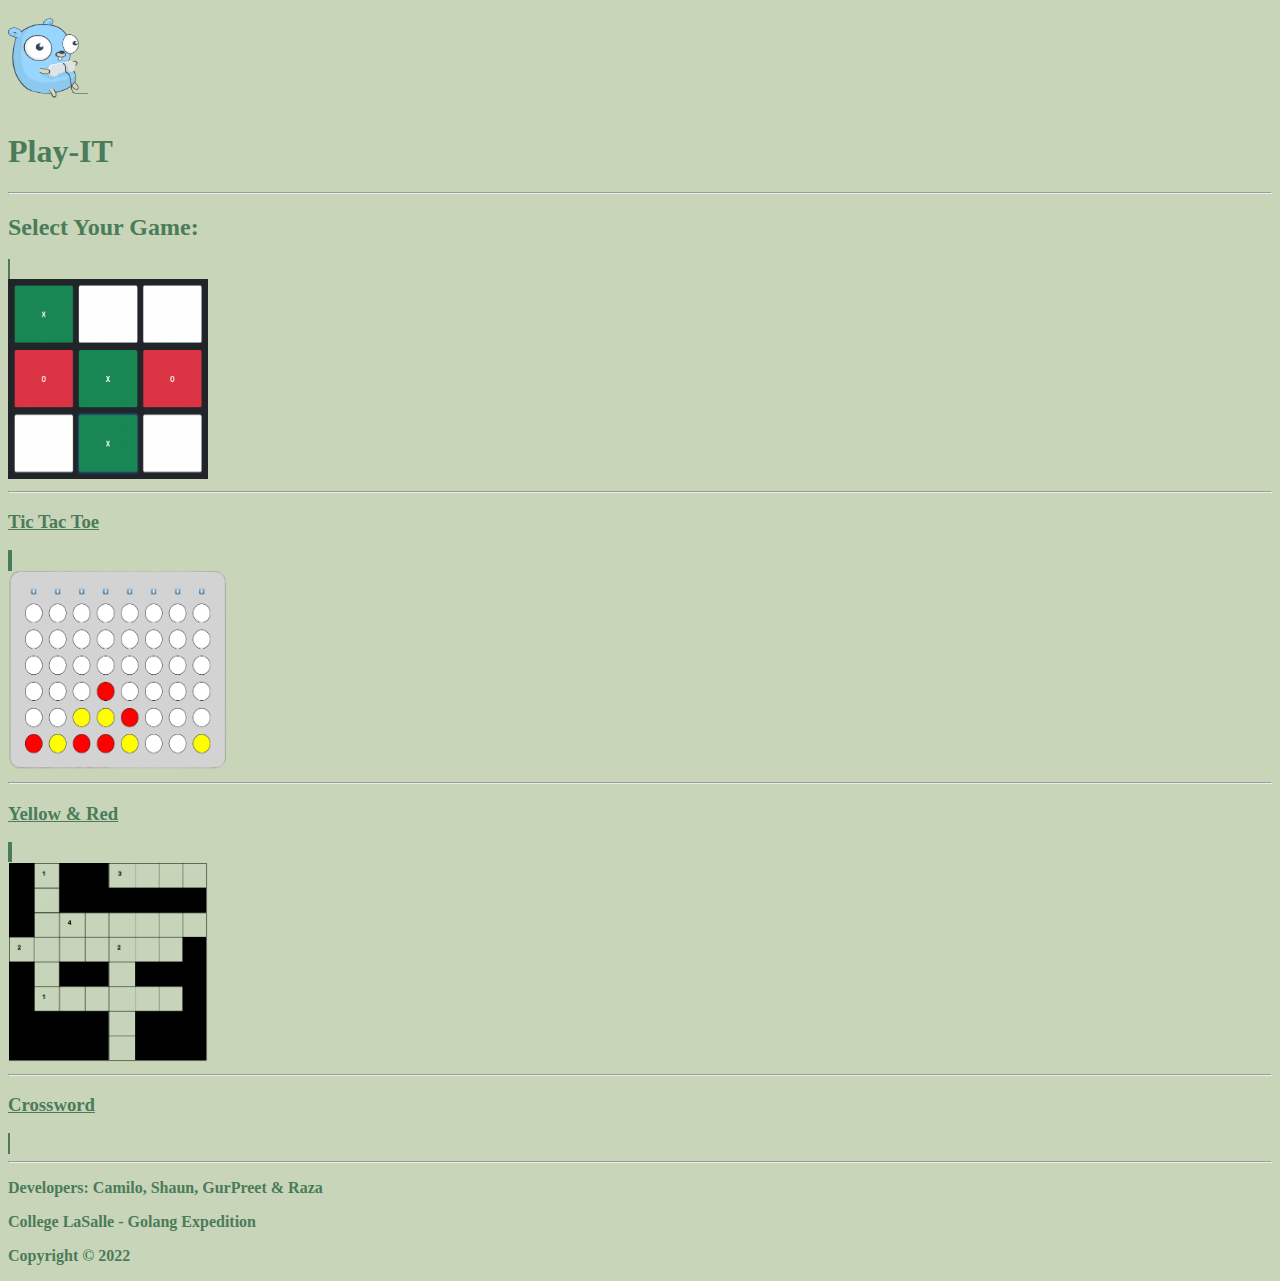
<file: index.html>
<!doctype html>
<html lang="en">
  <head>
    <!-- Required meta tags -->
    <meta charset="utf-8">
    <meta name="viewport" content="width=device-width, initial-scale=1">

    <!-- Bootstrap CSS -->
    <link href="https://cdn.jsdelivr.net/npm/bootstrap@5.1.3/dist/css/bootstrap.min.css" rel="stylesheet" integrity="sha384-1BmE4kWBq78iYhFldvKuhfTAU6auU8tT94WrHftjDbrCEXSU1oBoqyl2QvZ6jIW3" crossorigin="anonymous">
    <!-- Custom CSS -->
    <link rel="stylesheet" type="text/css" href="./css/style.css"/>
    <link rel="shortcut icon" type="image/jpg" href="./img/golang.png"/>

    <title>Play-IT!</title>
  </head>
  <body>
    <div class="container">
        <nav class="navbar navbar-light">
          <div>
            <a class="navbar-brand" href="index.html">
              <img src="./img/golang.png" alt="" width="80px" height="100px" class="d-inline-block"/>
            </a>
            <h1 class="d-inline-block align-middle">Play-IT</h1>
          </div>
        </nav>
        <hr/>
        <h2>Select Your Game: </h2>
        <div class="row justify-content-md-center p-1 main_content">
            <a href="tictactoe.html" class="col-3 shadow  btn rounded m-5 p-3 custom">
              <div >
                  <img src="./img/tictactoe.png" width="200px" height="200px"  class="rounded" />
                  <hr/>
                  <h3>Tic Tac Toe</h3>
              </div>
            </a>
            <a href="yellowRed.html" class="col-3  shadow  btn rounded m-5 p-3 custom">
              <div>
                  <img src="./img/yellowRed.png" width="220px" height="200px"  class="rounded"/>
                  <hr/>
                  <h3>Yellow & Red</h3>
              </div>
            </a>
            <a href="crossword.html" class="col-3  shadow  btn rounded m-5 p-3 custom">
              <div>
                  <img src="./img/crossword.png" width="200px" height="200px"  class="rounded"/>
                  <hr/>
                  <h3>Crossword</h3>
              </div>
            </a>
        </div>
        <hr/>
        <div class="text-center" id="footer"></div>
    <script src="https://cdn.jsdelivr.net/npm/bootstrap@5.1.3/dist/js/bootstrap.bundle.min.js" integrity="sha384-ka7Sk0Gln4gmtz2MlQnikT1wXgYsOg+OMhuP+IlRH9sENBO0LRn5q+8nbTov4+1p" crossorigin="anonymous"></script>
    <script src="./js/script.js"></script>

  </body>
</html>
</file>
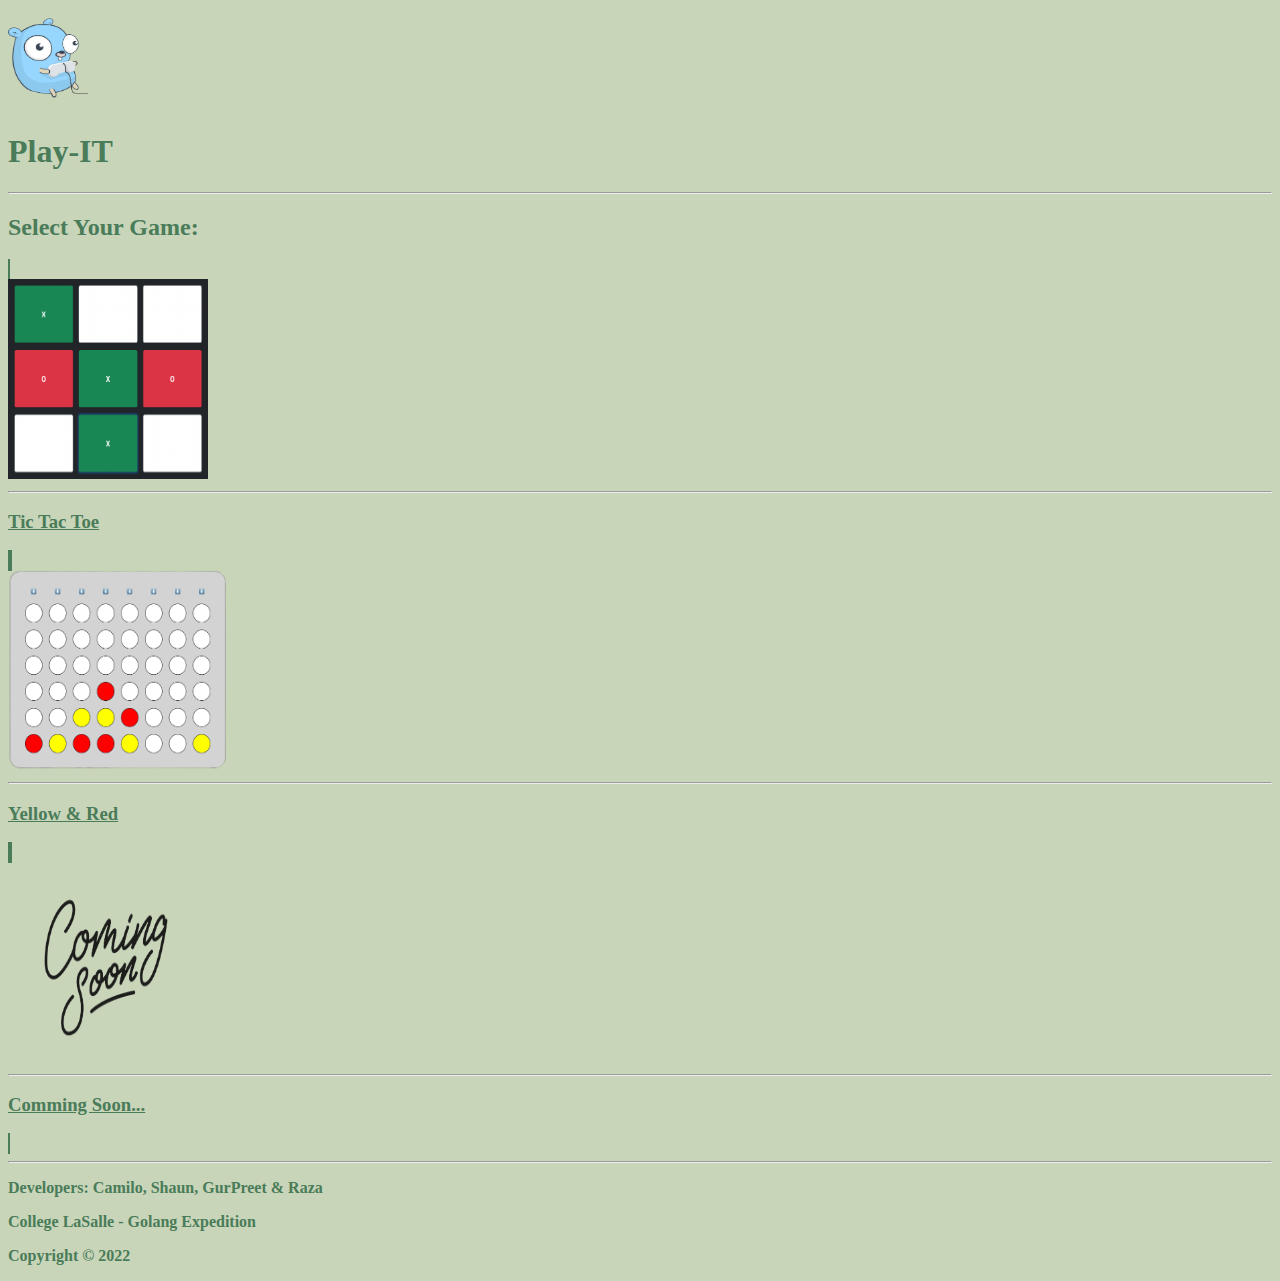
<file: Project/index.html>
<!doctype html>
<html lang="en">
  <head>
    <!-- Required meta tags -->
    <meta charset="utf-8">
    <meta name="viewport" content="width=device-width, initial-scale=1">

    <!-- Bootstrap CSS -->
    <link href="https://cdn.jsdelivr.net/npm/bootstrap@5.1.3/dist/css/bootstrap.min.css" rel="stylesheet" integrity="sha384-1BmE4kWBq78iYhFldvKuhfTAU6auU8tT94WrHftjDbrCEXSU1oBoqyl2QvZ6jIW3" crossorigin="anonymous">
    <!-- Custom CSS -->
    <link rel="stylesheet" type="text/css" href="./css/style.css"/>
    <link rel="shortcut icon" type="image/jpg" href="./img/logo-removebg-preview.png"/>

    <title>Play-IT!</title>
  </head>
  <body>
    <div class="container">
        <nav class="navbar navbar-light">
          <div>
            <a class="navbar-brand" href="index.html">
              <img src="./img/golang.png" alt="" width="80px" height="100px" class="d-inline-block"/>
            </a>
            <h1 class="d-inline-block align-middle">Play-IT</h1>
          </div>
        </nav>
        <hr/>
        <h2>Select Your Game: </h2>
        <div class="row justify-content-md-center p-1 main_content">
            <a href="tictactoe.html" class="col-3 shadow  btn rounded m-5 p-3 custom">
              <div >
                  <img src="./img/tictactoe.png" width="200px" height="200px"  class="rounded" />
                  <hr/>
                  <h3>Tic Tac Toe</h3>
              </div>
            </a>
            <a href="yellowRed.html" class="col-3  shadow  btn rounded m-5 p-3 custom">
              <div>
                  <img src="./img/yellowRed.png" width="220px" height="200px"  class="rounded"/>
                  <hr/>
                  <h3>Yellow & Red</h3>
              </div>
            </a>
            <a href="crossword.html" class="col-3  shadow  btn rounded m-5 p-3 custom">
              <div>
                  <img src="./img/commingSoon.png" width="200px" height="200px"  class="rounded"/>
                  <hr/>
                  <h3>Comming Soon...</h3>
              </div>
            </a>
        </div>
        <hr/>
        <div class="text-center" id="footer"></div>
    <script src="https://cdn.jsdelivr.net/npm/bootstrap@5.1.3/dist/js/bootstrap.bundle.min.js" integrity="sha384-ka7Sk0Gln4gmtz2MlQnikT1wXgYsOg+OMhuP+IlRH9sENBO0LRn5q+8nbTov4+1p" crossorigin="anonymous"></script>
    <script src="./js/script.js"></script>

  </body>
</html>
</file>
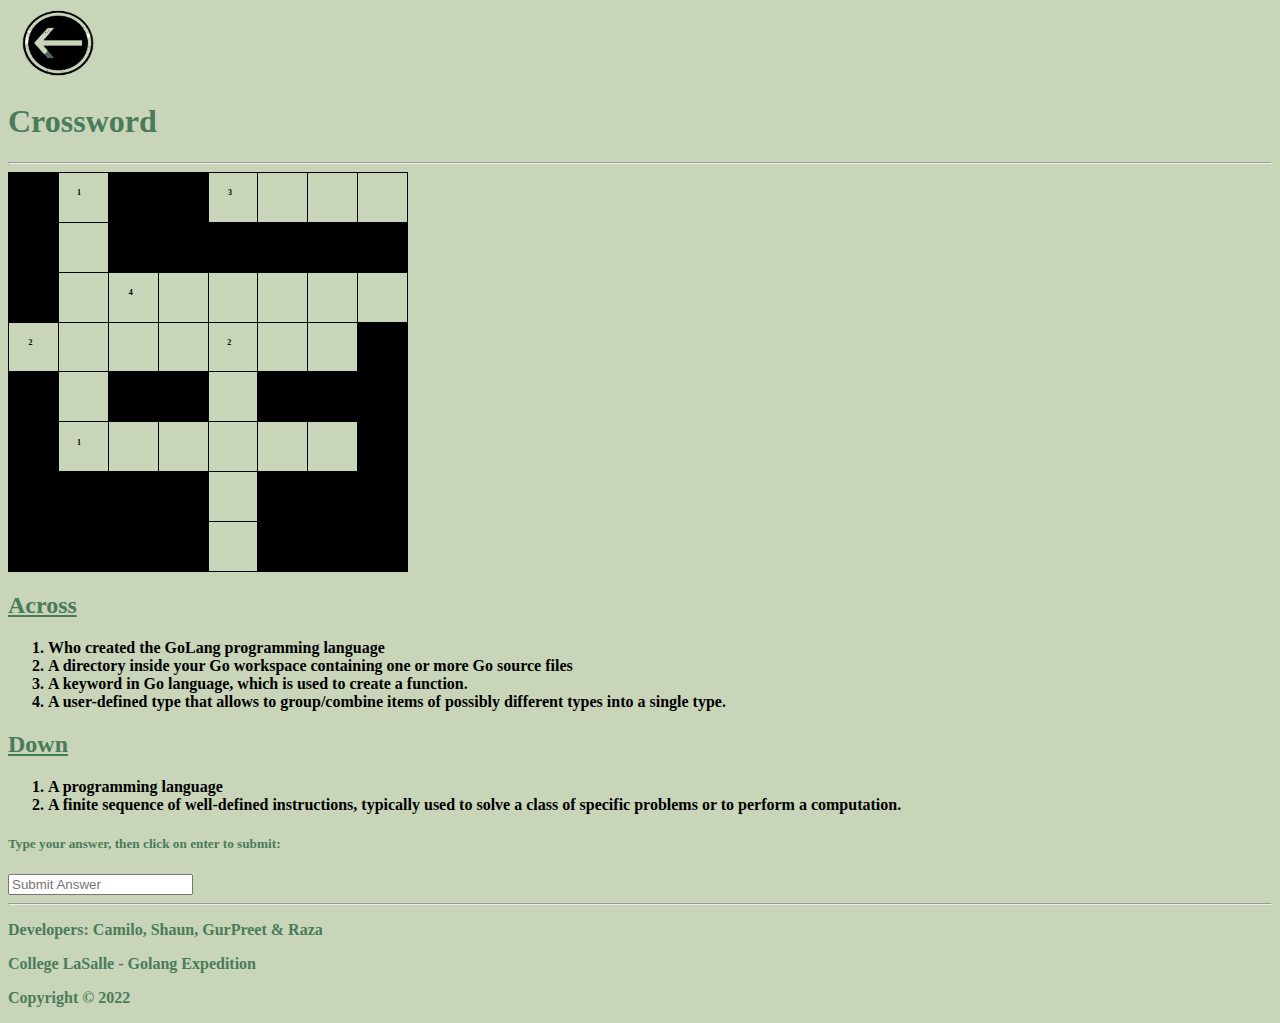
<file: crossword.html>
<!DOCTYPE html>
<html lang="en">
    <head>
        <meta charset="UTF-8">
        <meta http-equiv="X-UA-Compatible" content="IE=edge">
        <meta name="viewport" content="width=device-width, initial-scale=1.0">

        <title>Crossword</title>
        <meta charset="utf-8">
        <meta name="viewport" content="width=device-width, initial-scale=1">
        <style>
            sup {
                position: absolute;
                color: black;
                font-size: 8px;
            }
        </style>

        <!-- Bootstrap CSS -->
        <link href="https://cdn.jsdelivr.net/npm/bootstrap@5.1.3/dist/css/bootstrap.min.css" rel="stylesheet" integrity="sha384-1BmE4kWBq78iYhFldvKuhfTAU6auU8tT94WrHftjDbrCEXSU1oBoqyl2QvZ6jIW3" crossorigin="anonymous">

        <link rel="stylesheet" type="text/css" href="./css/style_crossword.css"/>
        <link rel="shortcut icon" type="image/jpg" href="./img/golang.png"/>
        <title>Crossword</title>
    </head>
    <body>
        <nav class="navbar navbar-light">
          <div>
            <a class="navbar-brand" href="index.html">
              <img src="./img/btnBack.png" alt="" width="100px" height="70px" class="d-inline">
            </a>
            <h1 class="d-inline align-middle ms-5">Crossword</h1>
          </div>
        </nav>
        <hr/>
        <div class="row p-3 m-auto w-75">
            <div class="col-6">
                <table style="border-color: white;">
                <tr>
                    <td></td>
                    <td class="'golang' "><sup>1</sup>G</td>
                    <td></td>
                    <td></td>
                    <td class="'func'"><sup>3</sup>F</td>
                    <td class="'func'">U</td>
                    <td class="'func'">N</td>
                    <td class="'func'">C</td>
                </tr>
                <tr>
                    <td></td>
                    <td class="'golang'">O</td>
                    <td></td>
                    <td></td>
                    <td></td>
                    <td></td>
                    <td></td>
                    <td></td>
                </tr>

                <tr>
                    <td></td>
                    <td class="'golang' 'class'">L</td>
                    <td class="'struct'"><sup>4</sup>S</td>
                    <td class="'struct'">T</td>
                    <td class="'struct'">R</td>
                    <td class="'struct'">U</td>
                    <td class="'struct'">C</td>
                    <td class="'struct'">T</td>
                </tr>

                <tr>
                    <td class="'package'"><sup>2</sup>P</td>
                    <td class="'golang' 'package'">A</td>
                    <td class="'package'">C</td>
                    <td  class="'package'">K</td>
                    <td  class="'package' 'algos'"><sup>2</sup>A</td>
                    <td  class="'package'">G</td>
                    <td  class="'package'">E</td>
                    <td></td>
                </tr>

                <tr>
                    <td></td>
                    <td class="'golang'">N</td>
                    <td></td>
                    <td></td>
                    <td class="'algos'">L</td>
                    <td></td>
                    <td></td>
                    <td></td>
                </tr>

                <tr>
                    <td></td>
                    <td class="'golang' 'google'"><sup>1</sup>G</td>
                    <td class="'google'">O</td>
                    <td class="'google'">O</td>
                    <td class="'google' 'algos'">G</td>
                    <td class="'google'">L</td>
                    <td class="'google'">E</td>
                    <td></td>
                </tr>

                <tr>
                    <td></td>
                    <td></td>
                    <td></td>
                    <td></td>
                    <td class="'algos'">O</td>
                    <td></td>
                    <td></td>
                    <td></td>
                </tr>

                <tr>
                    <td></td>
                    <td></td>
                    <td></td>
                    <td></td>
                    <td class="'algos'">S</td>
                    <td></td>
                    <td></td>
                    <td></td>
                </tr>
            </table>
            </div>
            <div class="col-6">
                <h2 style="font-weight: bold; text-decoration: underline ;">
                    Across
                </h2>
                <ol class="definitions">
                    <li >Who created the GoLang programming language</li>
                    <li >A directory inside your Go workspace containing one or more Go source files</li>
                    <li >A keyword in Go language, which is used to create a function.</li>
                    <li >A user-defined type that allows to group/combine items of possibly different types into a single type.</li>
                </ol>
                <h2 style="font-weight: bold; text-decoration: underline ;">
                    Down
                </h2>
                <ol class="definitions">
                    <li >A programming language</li>
                    <li>A finite sequence of well-defined instructions, typically used to solve a class of specific problems or to perform a computation.</li>
                </ol>
                <form onsubmit="javascript:CheckAnswer()" action="javascript:nil" class="text-center">
                <h5 style="font-weight: bold;">Type your answer, then click on enter to submit:</h5>
                    <input placeholder="Submit Answer"/>
                </form>
            </div>
        </div>
        <hr/>
    <div class="text-center" id="footer"></div>
    </body>
    <script src="https://cdn.jsdelivr.net/npm/bootstrap@5.1.3/dist/js/bootstrap.bundle.min.js" integrity="sha384-ka7Sk0Gln4gmtz2MlQnikT1wXgYsOg+OMhuP+IlRH9sENBO0LRn5q+8nbTov4+1p" crossorigin="anonymous"></script>
    <script src="./js/crossword.js"></script>
    <script src="./js/script.js"></script>
</html>
</file>
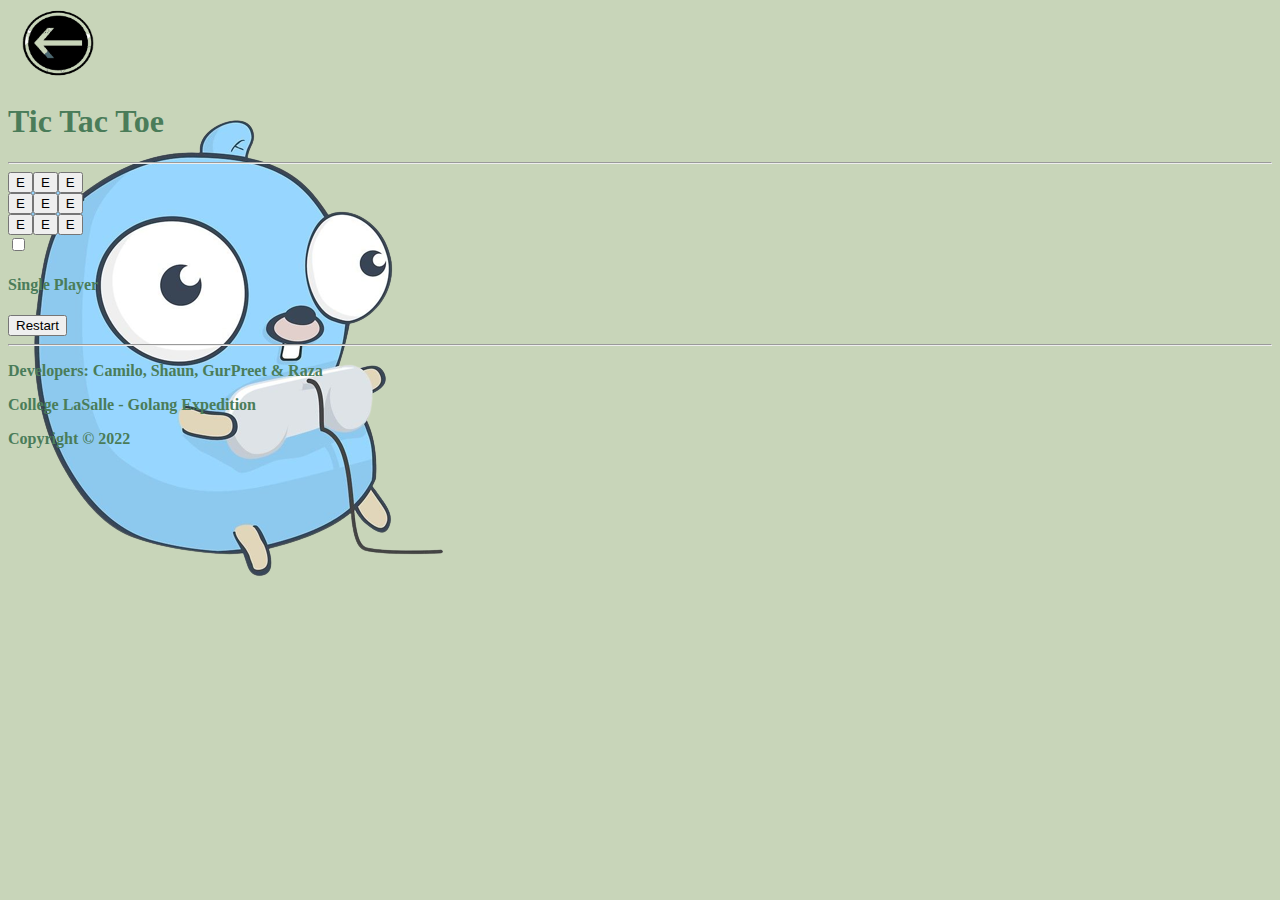
<file: tictactoe.html>
<!doctype html>
<html lang="en">
  <head>
    <!-- Required meta tags -->
    <meta charset="utf-8">
    <meta name="viewport" content="width=device-width, initial-scale=1">

    <!-- Bootstrap CSS -->
    <link href="https://cdn.jsdelivr.net/npm/bootstrap@5.1.3/dist/css/bootstrap.min.css" rel="stylesheet" integrity="sha384-1BmE4kWBq78iYhFldvKuhfTAU6auU8tT94WrHftjDbrCEXSU1oBoqyl2QvZ6jIW3" crossorigin="anonymous">

    <link rel="stylesheet" type="text/css" href="./css/style_tictactoe.css">
    <link rel="shortcut icon" type="image/jpg" href="./img/golang.png"/>
    <title>Tic Tac Toe</title>
  </head>
  <body>
    <div class="container">
        <nav class="navbar navbar-light">
          <div>
            <a class="navbar-brand" href="index.html">
              <img src="./img/btnBack.png" alt="" width="100px" height="70px" class="d-inline">
            </a>
            <h1 class="d-inline align-middle ms-5">Tic Tac Toe</h1>
          </div>
        </nav>
        <hr/>
        <div id="tictactoe" class="p-3  my-5 mx-auto w-50 text-center bg-dark rounded shadow border option"></div>
        <div class="text-center">
          <input type="checkbox" id="cbSinglePlayer" >
          <h4 class="d-inline ms-3">Single Player</h4>
          <button class="btn ms-5 border" onclick="resetGame();">Restart</button>
        </div>
        <hr/>
        <div class="text-center" id="footer"></div>
    </div>   
    <script src="https://cdn.jsdelivr.net/npm/bootstrap@5.1.3/dist/js/bootstrap.bundle.min.js" integrity="sha384-ka7Sk0Gln4gmtz2MlQnikT1wXgYsOg+OMhuP+IlRH9sENBO0LRn5q+8nbTov4+1p" crossorigin="anonymous"></script>
    <script src="./js/tictactoe.js"></script>
    <script src="./js/script.js"></script>
    <script src="./js/tictactoe.js"></script>
  </body>
</html>
</file>
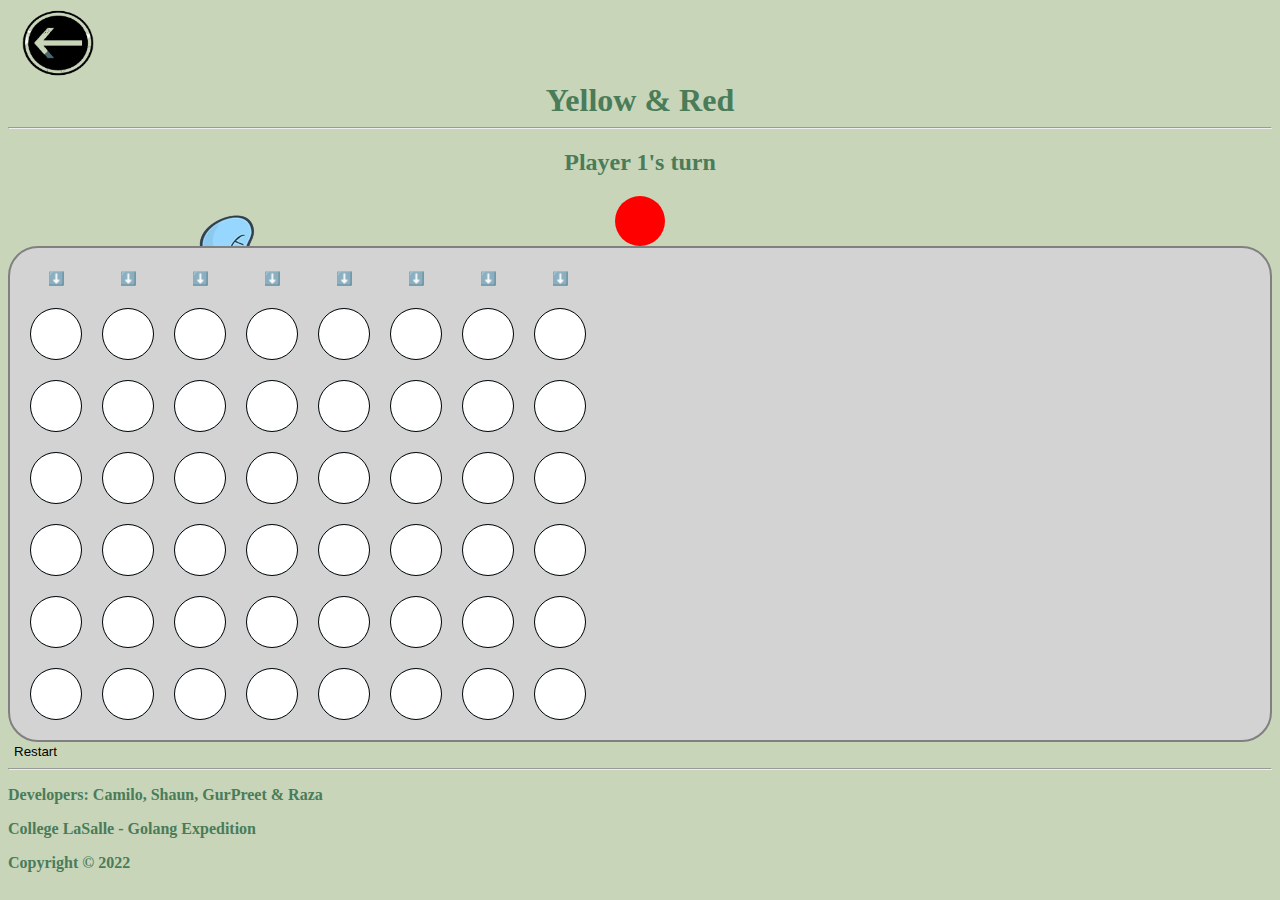
<file: yellowRed.html>
<!DOCTYPE html>
<html lang="en">
<head>
    <meta charset="UTF-8">
    <meta http-equiv="X-UA-Compatible" content="IE=edge">
    <meta name="viewport" content="width=device-width, initial-scale=1.0">

    <title>Red and Yellow</title>
    <meta charset="utf-8">
    <meta name="viewport" content="width=device-width, initial-scale=1">

    <!-- Bootstrap CSS -->
    <link href="https://cdn.jsdelivr.net/npm/bootstrap@5.1.3/dist/css/bootstrap.min.css" rel="stylesheet" integrity="sha384-1BmE4kWBq78iYhFldvKuhfTAU6auU8tT94WrHftjDbrCEXSU1oBoqyl2QvZ6jIW3" crossorigin="anonymous">

    <link rel="stylesheet" type="text/css" href="./css/style_yellowRed.css"/>
    <link rel="shortcut icon" type="image/jpg" href="./img/golang.png"/>
    <title>Yellow & Red</title>
</head>
<body>
    <div class="container">
    <nav class="navbar navbar-light">
        <div>
            <a class="navbar-brand" href="index.html">
            <img src="./img/btnBack.png" alt="" width="100px" height="70px" class="d-inline">
            </a>
            <h1 class="d-inline align-middle ms-5 w-75">Yellow & Red</h1>
        </div>
    </nav>
    <hr/>
    <div class="turn-info text-center my-3">
        <h2 id="player_turn" class="player-turn d-inline-block align-middle ms-3">Player 1's turn</h2>
        <div id="player_turn_div" class="player-turn-div d-inline-block align-middle ms-3 border border-dark shadow"></div>
    </div>
    <div class=" w-50 mx-auto game d-flex justify-content-center p-1 shadow">
        <table class="w-75 p-1 board" >
            <thead class="text-center">
                <tr>
                    <th><button type="button" onClick="clickHandler(0)"> ⬇️</button></th>
                    <th><button type="button" onClick="clickHandler(1)"> ⬇️</button></th>
                    <th><button type="button" onClick="clickHandler(2)"> ⬇️</button></th>
                    <th><button type="button" onClick="clickHandler(3)"> ⬇️</button></th>
                    <th><button type="button" onClick="clickHandler(4)"> ⬇️</button></th>
                    <th><button type="button" onClick="clickHandler(5)"> ⬇️</button></th>
                    <th><button type="button" onClick="clickHandler(6)"> ⬇️</button></th>
                    <th><button type="button" onClick="clickHandler(7)"> ⬇️</button></th>
                </tr>
            </thead>
            <tbody>
                <tr>
                    <td id="cellr5c0" style="background-color: white;"></td>
                    <td id="cellr5c1" style="background-color: white;"></td>
                    <td id="cellr5c2" style="background-color: white;"></td>
                    <td id="cellr5c3" style="background-color: white;"></td>
                    <td id="cellr5c4" style="background-color: white;"></td>
                    <td id="cellr5c5" style="background-color: white;"></td>
                    <td id="cellr5c6" style="background-color: white;"></td>
                    <td id="cellr5c7" style="background-color: white;"></td>
                </tr>
                <tr>
                    <td id="cellr4c0" style="background-color: white;"></td>
                    <td id="cellr4c1" style="background-color: white;"></td>
                    <td id="cellr4c2" style="background-color: white;"></td>
                    <td id="cellr4c3" style="background-color: white;"></td>
                    <td id="cellr4c4" style="background-color: white;"></td>
                    <td id="cellr4c5" style="background-color: white;"></td>
                    <td id="cellr4c6" style="background-color: white;"></td>
                    <td id="cellr4c7" style="background-color: white;"></td>
                </tr>
                <tr>
                    <td id="cellr3c0" style="background-color: white;"></td>
                    <td id="cellr3c1" style="background-color: white;"></td>
                    <td id="cellr3c2" style="background-color: white;"></td>
                    <td id="cellr3c3" style="background-color: white;"></td>
                    <td id="cellr3c4" style="background-color: white;"></td>
                    <td id="cellr3c5" style="background-color: white;"></td>
                    <td id="cellr3c6" style="background-color: white;"></td>
                    <td id="cellr3c7" style="background-color: white;"></td>
                </tr>
                <tr>
                    <td id="cellr2c0" style="background-color: white;"></td>
                    <td id="cellr2c1" style="background-color: white;"></td>
                    <td id="cellr2c2" style="background-color: white;"></td>
                    <td id="cellr2c3" style="background-color: white;"></td>
                    <td id="cellr2c4" style="background-color: white;"></td>
                    <td id="cellr2c5" style="background-color: white;"></td>
                    <td id="cellr2c6" style="background-color: white;"></td>
                    <td id="cellr2c7" style="background-color: white;"></td>
                </tr>
                <tr>
                    <td id="cellr1c0" style="background-color: white;"></td>
                    <td id="cellr1c1" style="background-color: white;"></td>
                    <td id="cellr1c2" style="background-color: white;"></td>
                    <td id="cellr1c3" style="background-color: white;"></td>
                    <td id="cellr1c4" style="background-color: white;"></td>
                    <td id="cellr1c5" style="background-color: white;"></td>
                    <td id="cellr1c6" style="background-color: white;"></td>
                    <td id="cellr1c7" style="background-color: white;"></td>
                </tr>
                <tr>
                    <td id="cellr0c0" style="background-color: white;"></td>
                    <td id="cellr0c1" style="background-color: white;"></td>
                    <td id="cellr0c2" style="background-color: white;"></td>
                    <td id="cellr0c3" style="background-color: white;"></td>
                    <td id="cellr0c4" style="background-color: white;"></td>
                    <td id="cellr0c5" style="background-color: white;"></td>
                    <td id="cellr0c6" style="background-color: white;"></td>
                    <td id="cellr0c7" style="background-color: white;"></td>
                </tr>
            </tbody>
        </table>
    </div>
    <div class="text-center my-3">
        <button class="btn border" onclick="resetGame();">Restart</button>
    </div>
    <hr/>
    <div class="text-center" id="footer"></div>
    </div>
</body>
<script src="https://cdn.jsdelivr.net/npm/bootstrap@5.1.3/dist/js/bootstrap.bundle.min.js" integrity="sha384-ka7Sk0Gln4gmtz2MlQnikT1wXgYsOg+OMhuP+IlRH9sENBO0LRn5q+8nbTov4+1p" crossorigin="anonymous"></script>
<script src="./js/yellowRed.js"></script>
<script src="./js/script.js"></script>
</html>
</file>
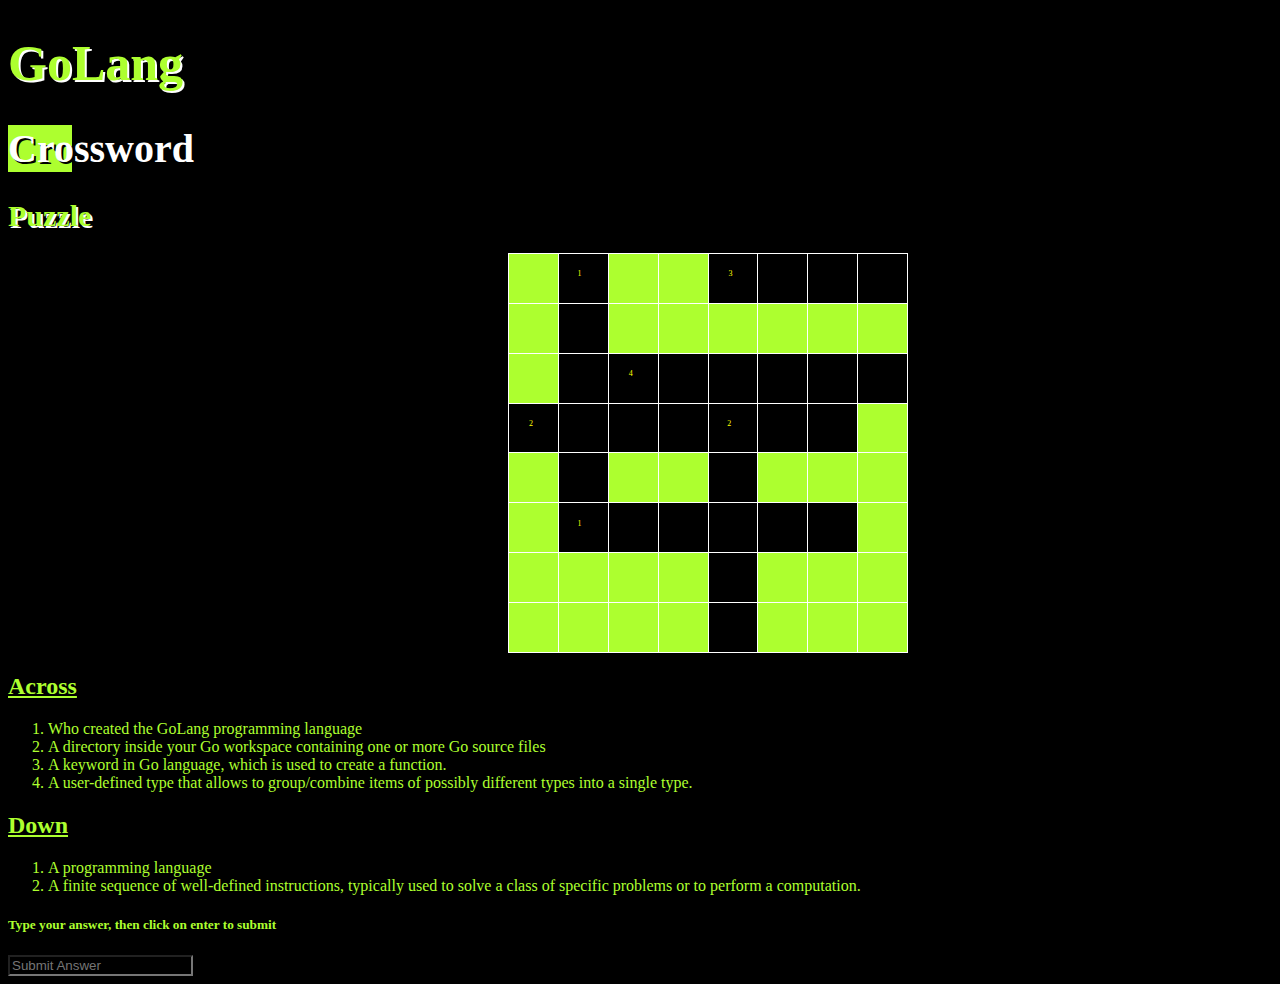
<file: Project/crossword.html>
<!DOCTYPE html>

<html>
    <head>
        <script>
            var count = 0
            function CheckAnswer(){
                let answer = "'" + document.querySelector("input").value + "'";
                 
                for (let node of document.querySelectorAll("td")){
                    if (node.className.indexOf(answer) >= 0){
                        node.style = "color: white;";
                    }
                }
                count++
                
                if (count > 5){
                    alert("Congrats !")
                }
                document.querySelector("input").value = "";

                
            }
        </script>
        <style>
            *
            {
                background-color: black;
            }
            table {
                border-collapse: collapse;
                width: 400px;
                height: 400px;
                margin-left: 500px;
                border-color: white !important;
                color: white !important;
            }
            td {
                border: 1px solid white !important;
                width: 20px;
                height: 20px;
                text-align: center;
                color: black;
            }

            /* This makes all the empty squares black */
            td:empty {
                background: greenyellow;
            }
            /* This changes the position and color of the sup (small number relating to the clues) */
            sup {
                position: absolute;
                color: yellow;
                font-size: 8px;
            }
        </style>
        <link href="https://cdn.jsdelivr.net/npm/bootstrap@5.1.3/dist/css/bootstrap.min.css" rel="stylesheet" integrity="sha384-1BmE4kWBq78iYhFldvKuhfTAU6auU8tT94WrHftjDbrCEXSU1oBoqyl2QvZ6jIW3" crossorigin="anonymous">
        <script src="https://cdn.jsdelivr.net/npm/bootstrap@5.1.3/dist/js/bootstrap.bundle.min.js" integrity="sha384-ka7Sk0Gln4gmtz2MlQnikT1wXgYsOg+OMhuP+IlRH9sENBO0LRn5q+8nbTov4+1p" crossorigin="anonymous"></script>
    </head>
    <body style="background-color: black;">
        <h1 style="color: greenyellow; text-shadow: 2px 2px white; font-size: 50px";>GoLang <h1 style="color: white; background-color: greenyellow;  margin-right: 1200px; text-shadow: 2px 2px black; font-size: 40px">Crossword<h1><h1 style="color: greenyellow; text-shadow: 2px 2px white; font-size: 30px">Puzzle</h1>
        <table style="border-color: white;">
            <tr>
                <td></td>
                <td class="'golang' "><sup>1</sup>G</td>
                <td></td>
                <td></td>
                <td class="'func'"><sup>3</sup>F</td>
                <td class="'func'">U</td>
                <td class="'func'">N</td>
                <td class="'func'">C</td>
            </tr>

            <tr>
                <td></td>
                <td class="'golang'">O</td>
                <td></td>
                <td></td>
                <td></td>
                <td></td>
                <td></td>
                <td></td>
            </tr>

            <tr>
                <td></td>
                <td class="'golang' 'class'">L</td>
                <td class="'struct'"><sup>4</sup>S</td>
                <td class="'struct'">T</td>
                <td class="'struct'">R</td>
                <td class="'struct'">U</td>
                <td class="'struct'">C</td>
                <td class="'struct'">T</td>
            </tr>

            <tr>
                <td class="'package'"><sup>2</sup>P</td>
                <td class="'golang' 'package'">A</td>
                <td class="'package'">C</td>
                <td  class="'package'">K</td>
                <td  class="'package' 'algos'"><sup>2</sup>A</td>
                <td  class="'package'">G</td>
                <td  class="'package'">E</td>
                <td></td>
            </tr>

            <tr>
                <td></td>
                <td class="'golang'">N</td>
                <td></td>
                <td></td>
                <td class="'algos'">L</td>
                <td></td>
                <td></td>
                <td></td>
            </tr>

            <tr>
                <td></td>
                <td class="'golang' 'google'"><sup>1</sup>G</td>
                <td class="'google'">O</td>
                <td class="'google'">O</td>
                <td class="'google' 'algos'">G</td>
                <td class="'google'">L</td>
                <td class="'google'">E</td>
                <td></td>
            </tr>

            <tr>
                <td></td>
                <td></td>
                <td></td>
                <td></td>
                <td class="'algos'">O</td>
                <td></td>
                <td></td>
                <td></td>
            </tr>

            <tr>
                <td></td>
                <td></td>
                <td></td>
                <td></td>
                <td class="'algos'">S</td>
                <td></td>
                <td></td>
                <td></td>
            </tr>
        </table>
        <h2 style="color: greenyellow; font-weight: bold; text-decoration: underline ;">
            Across
        </h2>
        <ol>
            <li style="color: greenyellow;">Who created the GoLang programming language</li>
            <li style="color: greenyellow;">A directory inside your Go workspace containing one or more Go source files</li>
            <li style="color: greenyellow;" >A keyword in Go language, which is used to create a function.</li>
            <li style="color: greenyellow;">A user-defined type that allows to group/combine items of possibly different types into a single type.</li>
        </ol>
        <h2 style="color: greenyellow; font-weight: bold; text-decoration: underline ;">
            Down
        </h2>
        <ol>
            <li style="color: greenyellow;">A programming language</li>
            <li style="color: greenyellow;">A finite sequence of well-defined instructions, typically used to solve a class of specific problems or to perform a computation.</li>
        </ol>
        <form onsubmit="javascript:CheckAnswer()" action="javascript:nil">
           <h5 style="color: greenyellow; font-weight: bold;">Type your answer, then click on enter to submit</h5>
            <input style="color: greenyellow;" placeholder="Submit Answer"/>
        </form>
    </body>
</html>
</file>
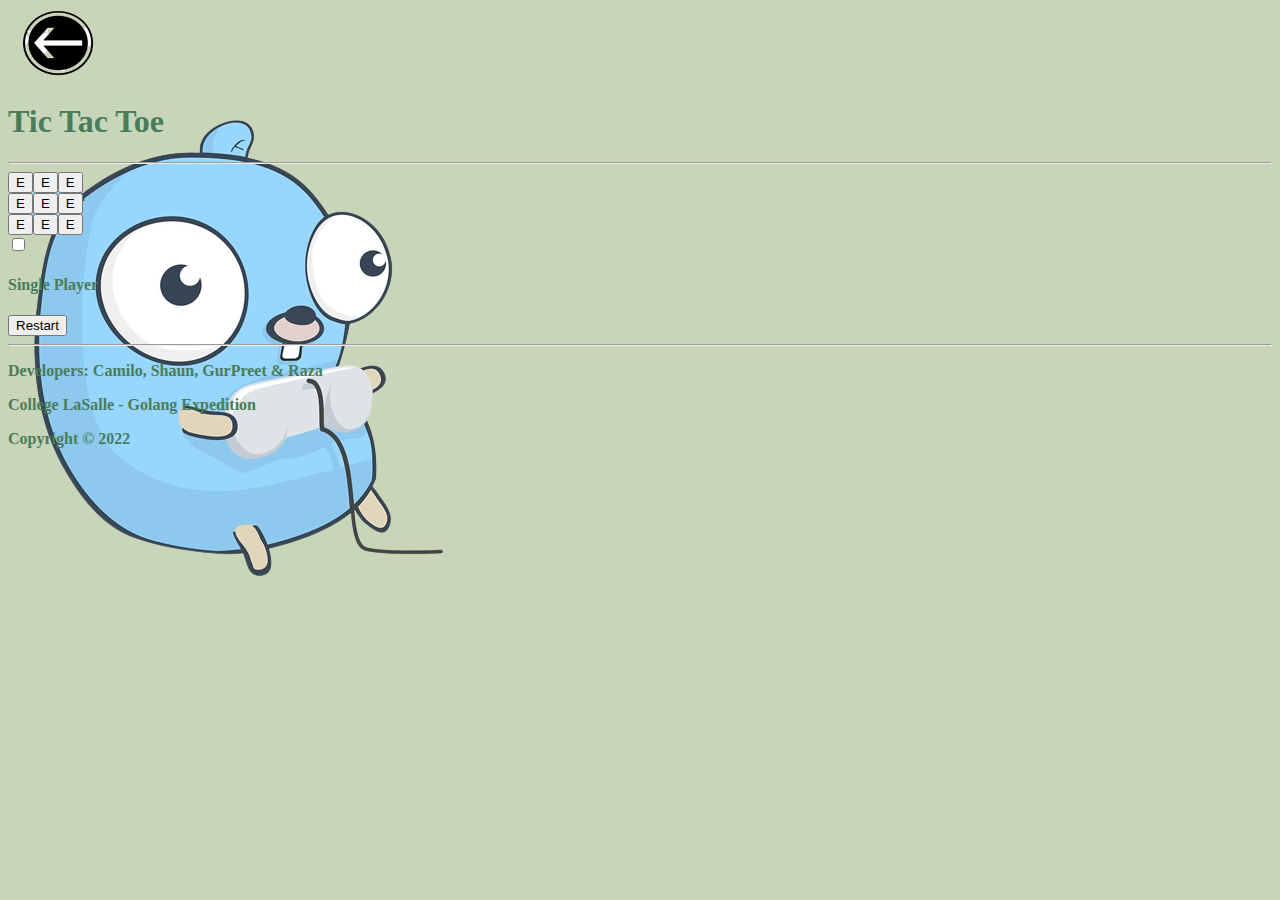
<file: Project/tictactoe.html>
<!doctype html>
<html lang="en">
  <head>
    <!-- Required meta tags -->
    <meta charset="utf-8">
    <meta name="viewport" content="width=device-width, initial-scale=1">

    <!-- Bootstrap CSS -->
    <link href="https://cdn.jsdelivr.net/npm/bootstrap@5.1.3/dist/css/bootstrap.min.css" rel="stylesheet" integrity="sha384-1BmE4kWBq78iYhFldvKuhfTAU6auU8tT94WrHftjDbrCEXSU1oBoqyl2QvZ6jIW3" crossorigin="anonymous">

    <link rel="stylesheet" type="text/css" href="./css/style_tictactoe.css">
    <link rel="shortcut icon" type="image/jpg" href="./img/logo-removebg-preview.png"/>
    <title>Play-IT!</title>
  </head>
  <body>
    <div class="container">
        <nav class="navbar navbar-light">
          <div>
            <a class="navbar-brand" href="index.html">
              <img src="./img/btnBack.png" alt="" width="100px" height="70px" class="d-inline">
            </a>
            <h1 class="d-inline align-middle ms-5">Tic Tac Toe</h1>
          </div>
        </nav>
        <hr/>
        <div id="tictactoe" class="p-3  my-5 mx-auto w-50 text-center bg-dark rounded shadow border option"></div>
        <div class="text-center">
          <input type="checkbox" id="cbSinglePlayer" >
          <h4 class="d-inline ms-3">Single Player</h4>
          <button class="btn ms-5 border" onclick="resetGame();">Restart</button>
        </div>
        <hr/>
        <div class="text-center" id="footer"></div>
    </div>   
    <script src="https://cdn.jsdelivr.net/npm/bootstrap@5.1.3/dist/js/bootstrap.bundle.min.js" integrity="sha384-ka7Sk0Gln4gmtz2MlQnikT1wXgYsOg+OMhuP+IlRH9sENBO0LRn5q+8nbTov4+1p" crossorigin="anonymous"></script>
    <script src="./js/tictactoe.js"></script>
    <script src="./js/script.js"></script>
    <script src="./js/tictactoe.js"></script>
  </body>
</html>
</file>
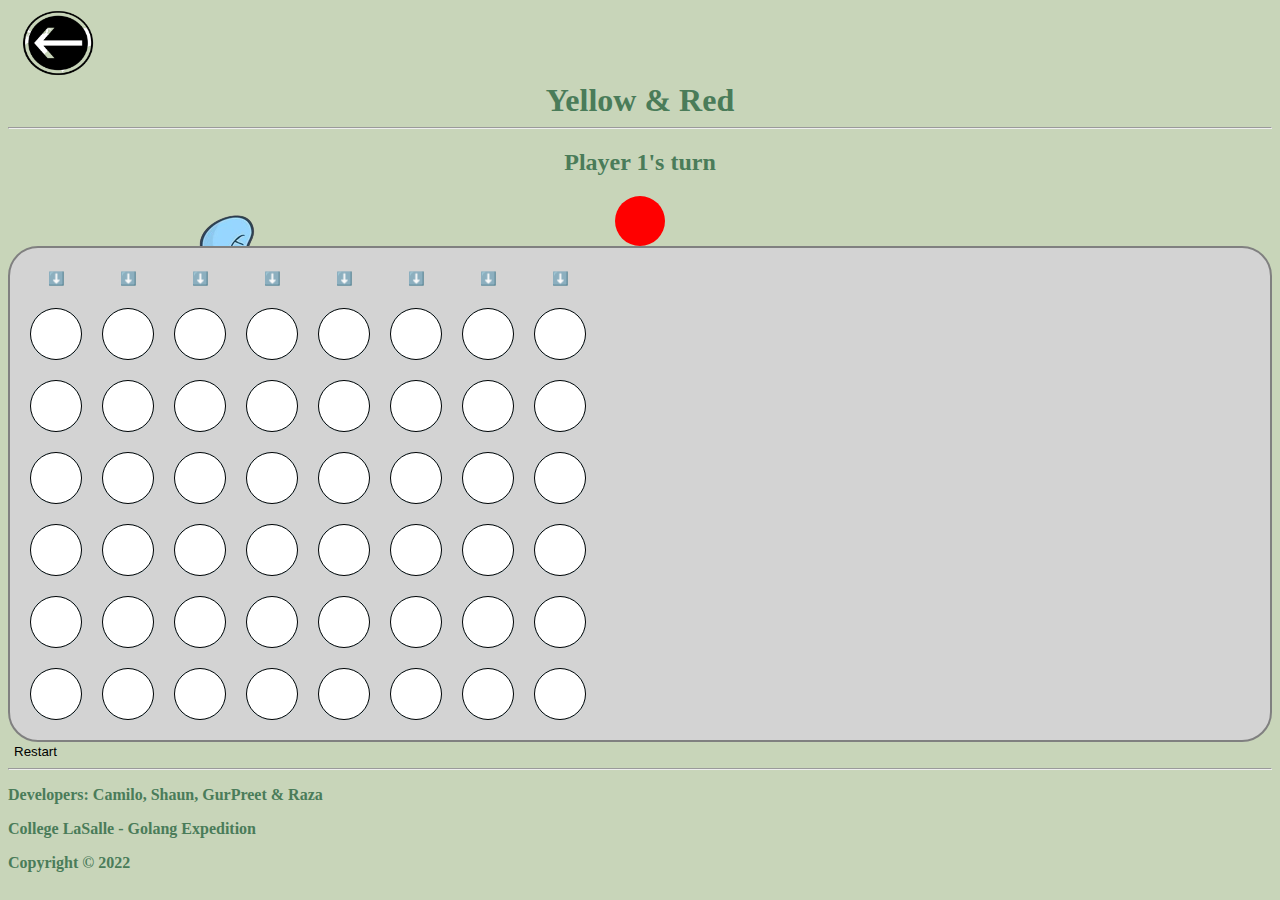
<file: Project/yellowRed.html>
<!DOCTYPE html>
<html lang="en">
<head>
    <meta charset="UTF-8">
    <meta http-equiv="X-UA-Compatible" content="IE=edge">
    <meta name="viewport" content="width=device-width, initial-scale=1.0">

    <title>Red and Yellow</title>
    <meta charset="utf-8">
    <meta name="viewport" content="width=device-width, initial-scale=1">

    <!-- Bootstrap CSS -->
    <link href="https://cdn.jsdelivr.net/npm/bootstrap@5.1.3/dist/css/bootstrap.min.css" rel="stylesheet" integrity="sha384-1BmE4kWBq78iYhFldvKuhfTAU6auU8tT94WrHftjDbrCEXSU1oBoqyl2QvZ6jIW3" crossorigin="anonymous">

    <link rel="stylesheet" type="text/css" href="./css/style_yellowRed.css">
    <link rel="shortcut icon" type="image/jpg" href="./img/logo-removebg-preview.png"/>
    <title>Play-IT!</title>
</head>
<body>
    <div class="container">
    <nav class="navbar navbar-light">
    <div>
        <a class="navbar-brand" href="index.html">
        <img src="./img/btnBack.png" alt="" width="100px" height="70px" class="d-inline">
        </a>
        <h1 class="d-inline align-middle ms-5 w-75">Yellow & Red</h1>
    </div>
    </nav>
    <hr/>
    <div class="turn-info text-center my-3">
        <h2 id="player_turn" class="player-turn d-inline-block align-middle ms-3">Player 1's turn</h2>
        <div id="player_turn_div" class="player-turn-div d-inline-block align-middle ms-3 border border-dark shadow"></div>
    </div>
    <div class=" w-50 mx-auto game d-flex justify-content-center p-3  shadow">
        <table class="w-75 p-1 board" >
            <thead class="text-center">
                <tr>
                    <th><button type="button" onClick="clickHandler(0)"> ⬇️</button></th>
                    <th><button type="button" onClick="clickHandler(1)"> ⬇️</button></th>
                    <th><button type="button" onClick="clickHandler(2)"> ⬇️</button></th>
                    <th><button type="button" onClick="clickHandler(3)"> ⬇️</button></th>
                    <th><button type="button" onClick="clickHandler(4)"> ⬇️</button></th>
                    <th><button type="button" onClick="clickHandler(5)"> ⬇️</button></th>
                    <th><button type="button" onClick="clickHandler(6)"> ⬇️</button></th>
                    <th><button type="button" onClick="clickHandler(7)"> ⬇️</button></th>
                </tr>
            </thead>
            <tbody>
                <tr>
                    <td id="cellr5c0" style="background-color: white;"></td>
                    <td id="cellr5c1" style="background-color: white;"></td>
                    <td id="cellr5c2" style="background-color: white;"></td>
                    <td id="cellr5c3" style="background-color: white;"></td>
                    <td id="cellr5c4" style="background-color: white;"></td>
                    <td id="cellr5c5" style="background-color: white;"></td>
                    <td id="cellr5c6" style="background-color: white;"></td>
                    <td id="cellr5c7" style="background-color: white;"></td>
                </tr>
                <tr>
                    <td id="cellr4c0" style="background-color: white;"></td>
                    <td id="cellr4c1" style="background-color: white;"></td>
                    <td id="cellr4c2" style="background-color: white;"></td>
                    <td id="cellr4c3" style="background-color: white;"></td>
                    <td id="cellr4c4" style="background-color: white;"></td>
                    <td id="cellr4c5" style="background-color: white;"></td>
                    <td id="cellr4c6" style="background-color: white;"></td>
                    <td id="cellr4c7" style="background-color: white;"></td>
                </tr>
                <tr>
                    <td id="cellr3c0" style="background-color: white;"></td>
                    <td id="cellr3c1" style="background-color: white;"></td>
                    <td id="cellr3c2" style="background-color: white;"></td>
                    <td id="cellr3c3" style="background-color: white;"></td>
                    <td id="cellr3c4" style="background-color: white;"></td>
                    <td id="cellr3c5" style="background-color: white;"></td>
                    <td id="cellr3c6" style="background-color: white;"></td>
                    <td id="cellr3c7" style="background-color: white;"></td>
                </tr>
                <tr>
                    <td id="cellr2c0" style="background-color: white;"></td>
                    <td id="cellr2c1" style="background-color: white;"></td>
                    <td id="cellr2c2" style="background-color: white;"></td>
                    <td id="cellr2c3" style="background-color: white;"></td>
                    <td id="cellr2c4" style="background-color: white;"></td>
                    <td id="cellr2c5" style="background-color: white;"></td>
                    <td id="cellr2c6" style="background-color: white;"></td>
                    <td id="cellr2c7" style="background-color: white;"></td>
                </tr>
                <tr>
                    <td id="cellr1c0" style="background-color: white;"></td>
                    <td id="cellr1c1" style="background-color: white;"></td>
                    <td id="cellr1c2" style="background-color: white;"></td>
                    <td id="cellr1c3" style="background-color: white;"></td>
                    <td id="cellr1c4" style="background-color: white;"></td>
                    <td id="cellr1c5" style="background-color: white;"></td>
                    <td id="cellr1c6" style="background-color: white;"></td>
                    <td id="cellr1c7" style="background-color: white;"></td>
                </tr>
                <tr>
                    <td id="cellr0c0" style="background-color: white;"></td>
                    <td id="cellr0c1" style="background-color: white;"></td>
                    <td id="cellr0c2" style="background-color: white;"></td>
                    <td id="cellr0c3" style="background-color: white;"></td>
                    <td id="cellr0c4" style="background-color: white;"></td>
                    <td id="cellr0c5" style="background-color: white;"></td>
                    <td id="cellr0c6" style="background-color: white;"></td>
                    <td id="cellr0c7" style="background-color: white;"></td>
                </tr>
            </tbody>
        </table>
    </div>
    <div class="text-center my-3">
        <button class="btn border" onclick="resetGame();">Restart</button>
    </div>
    <hr/>
    <div class="text-center" id="footer"></div>
</body>
<script src="https://cdn.jsdelivr.net/npm/bootstrap@5.1.3/dist/js/bootstrap.bundle.min.js" integrity="sha384-ka7Sk0Gln4gmtz2MlQnikT1wXgYsOg+OMhuP+IlRH9sENBO0LRn5q+8nbTov4+1p" crossorigin="anonymous"></script>
<script src="./js/yellowRed.js"></script>
<script src="./js/script.js"></script>
</html>
</file>
<file: css/style.css>
.custom{

    border: 2px #4A7C59 solid;
    color: #4A7C59;
}

.custom:hover {

    background-color:#8FC0A9;
    border: 7px #4A7C59 solid;
}


.game {

    font-size: 30;
    font-weight: bolder;

}

body{

    background-color: #C8D5B9;
    color: #4A7C59;
    font-weight: bold;
}
</file>
<file: Project/css/style.css>
.custom{

    border: 2px #4A7C59 solid;
    color: #4A7C59;
}

.custom:hover {

    background-color:#8FC0A9;
    border: 7px #4A7C59 solid;
}


.game {

    font-size: 30;
    font-weight: bolder;

}

body{

    background-color: #C8D5B9;
    color: #4A7C59;
    font-weight: bold;
}
</file>
<file: css/style_crossword.css>
body{

    background-color: #C8D5B9;
    color: #4A7C59;
    font-weight: bold;
}

table {
    border-collapse: collapse;
    width: 400px;
    height: 400px;
    border-color: white !important;
    background-color: transparent;
}


td {
    border: 1px solid black !important;
    width: 20px;
    height: 20px;
    text-align: center;
    color: #C8D5B9;
}

.definitions{
    color:black;
}

/* This makes all the empty squares black */
td:empty {
    background: black;
}
/* This changes the position and color of the sup (small number relating to the clues) */
</file>
<file: css/style_tictactoe.css>
body{

    background-color: #C8D5B9;
    color: #4A7C59;
    font-weight: bold;
    background-image: url("../img/golang.png");
    background-repeat: no-repeat;
    background-position-y: 60px;
    background-position-x: 10px;
}
</file>
<file: css/style_yellowRed.css>
body{

    background-color: #C8D5B9 !important;
    color: #4A7C59 !important;
    font-weight: bold;
    background-image: url("../img/golang.png");
    background-repeat: no-repeat;
    background-position-y: center;
    background-position-x: 10px;
}



.game{

    background-color: lightgray;
    border: 2px gray solid;
    border-radius: 30px;
    

}

td{
    border : 1px black solid;
    padding : 25px;
    min-height: 150px;
}

table{

    border-spacing: 20px;
    border-collapse: separate;
    
}


table, tr, td{

    border-radius: 50px;
    
}

tbody{
    background-color: lightblue;
}


.player-turn{
    text-align: center;
}

.player-turn-div{
    margin: auto;
    min-height: 50px;
    width: 50px;
    border-radius: 50%;
    background-color: red;
}

h1{
    margin: auto;
    width: 50%;
    text-align: center;
}

.turn-info{
    margin: auto;
    width: 50%;
}

button{
   background-color: transparent;
   border: 0px;
}
</file>
<file: Project/css/style_tictactoe.css>
body{

    background-color: #C8D5B9;
    color: #4A7C59;
    font-weight: bold;
    background-image: url("../img/golang.png");
    background-repeat: no-repeat;
    background-position-y: 60px;
    background-position-x: 10px;
}
</file>
<file: Project/css/style_yellowRed.css>
body{

    background-color: #C8D5B9 !important;
    color: #4A7C59 !important;
    font-weight: bold;
    background-image: url("../img/golang.png");
    background-repeat: no-repeat;
    background-position-y: center;
    background-position-x: 10px;
}



.game{

    background-color: lightgray;
    border: 2px gray solid;
    border-radius: 30px;
    

}

td{
    border : 1px black solid;
    padding : 25px;
    min-height: 150px;
}

table{

    border-spacing: 20px;
    border-collapse: separate;
    
}


table, tr, td{

    border-radius: 50px;
    
}

tbody{
    background-color: lightblue;
}


.player-turn{
    text-align: center;
}

.player-turn-div{
    margin: auto;
    min-height: 50px;
    width: 50px;
    border-radius: 50%;
    background-color: red;
}

h1{
    margin: auto;
    width: 50%;
    text-align: center;
}

.turn-info{
    margin: auto;
    width: 50%;
}

button{
   background-color: transparent;
   border: 0px;
}
</file>
